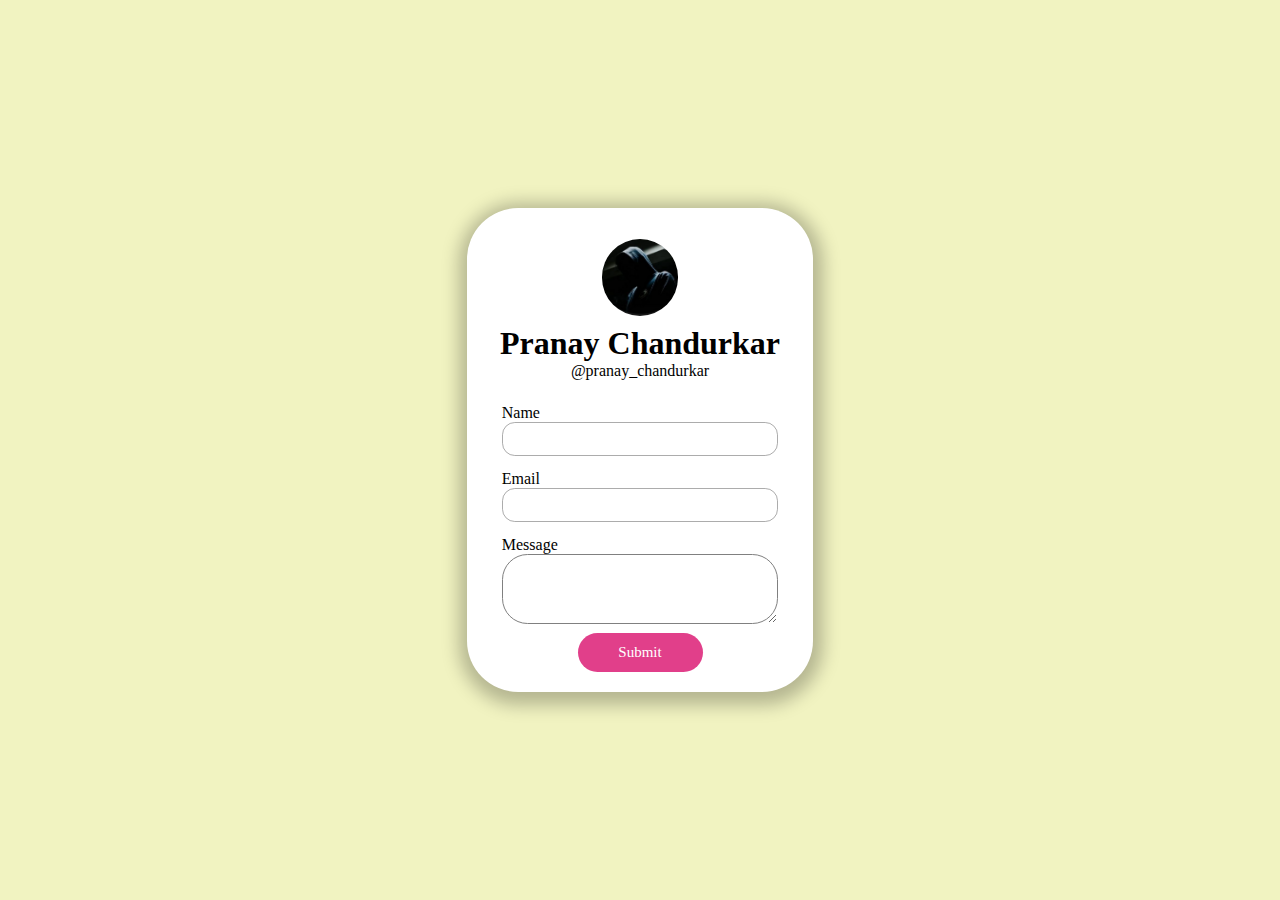
<file: message.html>
<!DOCTYPE html>
<html lang="en">

<head>
    <meta charset="UTF-8">
    <meta name="viewport" content="width=device-width, initial-scale=1.0">
    <title>Profile Card</title>
    <link rel="stylesheet" href="style.css">
    <link rel="website icon" href="logo.png" type="png">
</head>

<body>
    <main>
        <div class="container">
            <div class="pro">
                <!-- <div id="box1"></div> -->
                <img src="logo.png" alt="">
            </div>
            <div class="name">
                <h1>Pranay Chandurkar</h1>
                <p>@pranay_chandurkar</p>
            </div>
            <div class="mess">
                <form action="https://api.web3forms.com/submit" method="POST">
                    <input type="hidden" name="access_key" value="2826238b-59b7-47ca-9235-d98024e622dd">
                    <label for="name">Name</label>
                    <input type="text" name="name" class="input" required><br>
                    <label for="email">Email</label>
                    <input type="email" name="email" class="input" required><br>
                    <label for="" class="me">Message</label>
                    <textarea name="message" class="input" required></textarea>
                    <button type="submit" class="but">Submit</button>
                </form>
            </div>
        </div>
    </main>
</body>

</html>
</file>
<file: style.css>
* {
    margin: 0;
    padding: 0;
    box-sizing: border-box;
    font-family: poppins;
}

body {
    height: 100%;
    width: 100%;
    background-color: rgb(241, 243, 193);
    height: 100vh;
    /* Full viewport height */
    width: 100%;
    background-color: rgb(241, 243, 193);
    display: flex;
    /* Enables flexbox */
    justify-content: center;
    /* Centers horizontally */
    align-items: center;
    /* Centers vertically */
    margin: 0;
    /* Ensures no extra margin */
}

main {
    height: 42VW;
    width: 100%;
    display: flex;
    justify-content: center;
    align-items: center;
}

#box1 {
    /* background-color: rgb(153, 50, 80); */
    height: 100%;
    width: 100%;
    border-top-left-radius: 4vw;
    border-top-right-radius: 4vw;

}

.container {
    height: 90%;
    width: 27%;
    background-color: white;
    border-radius: 4vw;
    /* border: 1px solid black; */
    display: flex;
    justify-content: flex-start;
    flex-direction: column;
    align-items: center;
    gap: 1.2vw;
    box-shadow: 1px 4px 17px 9px rgba(0, 0, 0, 0.25)
}

.name {
    display: flex;
    justify-content: flex-start;
    flex-direction: column;
    align-items: center;
    margin-top: -18px;
}

.container img {
    height: 6vw;
    width: 6vw;
    border-radius: 50%;
    margin-top: 1.5vw;
    /* position: absolute; */
    /* left: 50%;
    top: 50%;
    transform: translate(-50%, -50%);
    z-index: 6; */
}


.pro {
    height: 12vw;
    width: 100%;
    text-align: center;
    border-top-left-radius: 4vw;
    border-top-right-radius: 4vw;
    /* background-color: rgb(165, 220, 236); */
    position: relative;
    display: flex;
    align-items: center;
    justify-content: center;
}


.icon {
    height: 10px;
    width: 10px;
    color: black;
    margin-top: 1.6vw;
    display: flex;
    align-items: center;
    font-size: 2.5vw;
    justify-content: center;
    gap: 1.2vw;
}

i:hover {
    cursor: pointer;
}

a {
    text-decoration: none;
    color: black;
}
.para{
    width: 90%;
}
.para p {
    font-size: 15px;
    text-align: center;
    margin: 1.2vw 0 0.5vw 0;
}

.info {
    display: flex;
    gap: 2.5vw;
    margin-top: 1vw;
    align-items: end;
}

button {
    height: 39px;
    width: 125px;
    border-radius: 3.2vw;
    border: none;
    font-size: 15px;
    cursor: pointer;
}

.mess{
    /* display: flex; */
    justify-content: center;
    align-items: center;
    gap: 10px;
    align-items: center;
    width: 100%;
    padding-bottom: 20px;
    text-align: center;
}

input{
    margin-bottom: 5px;
}
.input{
    width: 80%;
    height: 34px;
    border: 1px solid rgb(172, 172, 172);
    outline: none;
    color: black;
    padding-left: 12px;
    border-radius: 4px;
    font-weight: 500;
    font-family: poppins;
    background-color: none;
    font-size: 15px;
    border-radius: 1vw;
}
.mess label{
    font-family: poppins;
    display: flex;
    padding-left: 10%;
    font-size: 16px;
    /* margin-top: 20px; */
    margin-top: 0.7vw;
    text-align: top;
}
.mess textarea{
    height: 70px;
    width: 80%;
    padding-top: 10px;
    padding-left: 12px;
    border-radius: 2vw;
    align-items: center;
    font-family: poppins;
    overflow:hidden ;
    border: 1px solid grey;
    /* margin-top: 0.6vw; */
}

.but{
    background-color: rgb(225, 63, 138);
    color: white;
    margin-top: 5px;
    
}

textarea:focus{
    border: 1px solid grey;
}




@media (max-width: 600px) {
    body{
        height: 180vw;
        display: flex;
        align-items: center;
        flex-direction: column;
    }

    main {
        
        height: 80%;
        padding: 5vw 2vw;
    }


    .container {
        height: 100%;
        width: 90%;
        border-radius: 8vw;
        gap: 6vw;
        padding-bottom: 5vw;
    }

    
    .container img {
        height: 22vw;
        width: 22vw;
        margin-top: 9vw;
    }


    .name {
        font-size: 13px;
    }

    .name h1 {
        font-size: 8vw;
        margin-top: 2%;
    }

    .name p {
        font-size: 4vw;
    }


    .pro {
        height: 31vw;
        border-top-left-radius: 8vw;
        border-top-right-radius: 8vw;
    }


    .icon {
        font-size: 9vw;
        margin: 5px;
        margin-top: 4vw;
        gap: 5vw;
    }

    .face {
        display: none;
    }

    .para {
        text-align: center;
        width: 84%;
    }


    .para p {
        font-size: 17px;
        margin: 3vw 0 2vw 0;

    }


    .info {
        gap: 5vw;
        margin-top: 4vw;
    }

    button {
        height: 48px;
        width: 32vw;
        border-radius: 8vw;
        font-size: 4vw;
    }

    textarea{
        height: 90px;
        width: 80%;
        padding: 17px;
        border-radius: 6vw;
        font-family: poppins;
        overflow:hidden ;
        border: 1px solid grey;
        margin-top: 4vw;
        font-size: 14px;
    }
    label{
        font-family: poppins;
        font-size: 20px;
        /* margin-top: 20px;ṣ */
        margin-top: 4vw;
        
    }
    .but{
        background-color: rgb(225, 63, 138);
        color: white;
        margin-top: 4vw;
        font-size: 19px;
    }
    .input{
        width: 80%;
        height: 34px;
        border: 1px solid rgb(172, 172, 172);
        outline: none;
        color: black;
        padding-left: 12px;
        border-radius: 4px;
        font-weight: 500;
        font-family: poppins;
        background-color: none;
        font-size: 15px;
        border-radius: 3vw;
    }
    textarea:focus{
        border: 1px solid grey;
    }
    .mess label{
        font-family: poppins;
        display: flex;
        padding-left: 10%;
        font-size: 16px;
        /* margin-top: 20px; */
        margin-top: 0.7vw;
    }
    .mess textarea{
        height: 70px;
        width: 80%;
        padding-top: 10px;
        padding-left: 12px;
        border-radius: 4vw;
        align-items: center;
        font-family: poppins;
        overflow:hidden ;
        border: 1px solid grey;
        /* margin-top: 0.6vw; */
    }
    
    
}
</file>
